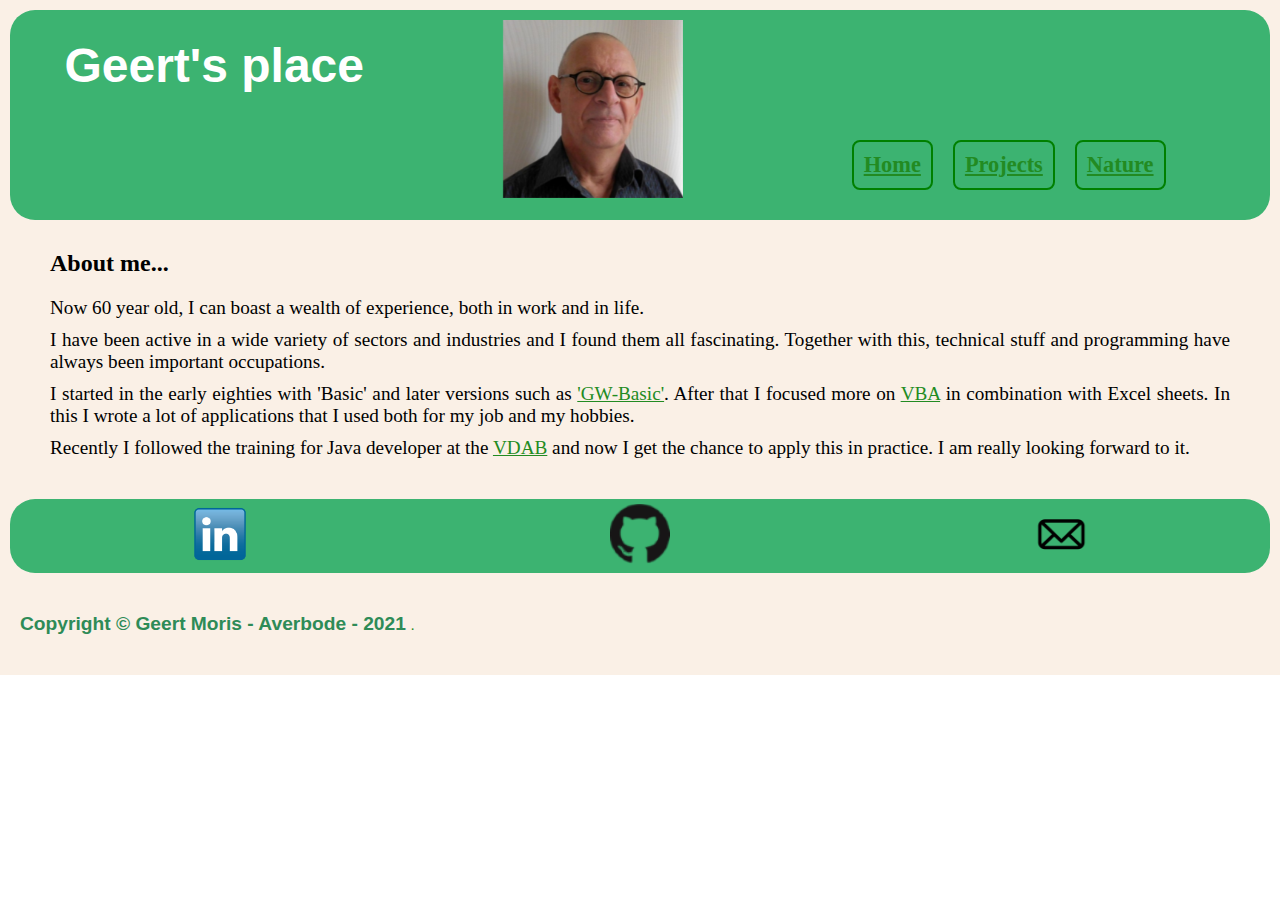
<file: index.html>
<!DOCTYPE html>
<html lang='en'>
  <head>
    <meta charset='UTF-8'/>
    <meta name='viewport' content='width=device-width, initial-scale=1.0, maximum-scale=1.0'>
    <title>Geert Moris</title>
    <link rel='stylesheet' href='styles.css'/>
    <link rel='icon' href='images/LOGO.png'>
  </head>

  <body>
    <div class='page'>

      <div class='header-box'>

          <div class='header-text'>
            <h1>Geert's place</h1>
          </div>

          <div class='header-image'>
            <img src='images/geert.jpg' class='image' width=180 alt='Geert'/>
            <div class='middle'>
              <div class='image-text'>I'm looking very serious here</div>
            </div>
          </div>

          <div class='nav-menu'>
            <ul class='menu'>
              <li>
                <a href='index.html'>Home</a>
              </li>
              <li>
                <a href='projects.html'>Projects</a>
              </li>
              <li>
                <a href='nature.html'>Nature</a>
              </li>
            </ul>
          </div>
      </div>

      <content>
        <h2>About me... </h2>
        <div class='description'>
          <p>Now 60 year old, I can boast a wealth of experience, both in work and in life.</p>
          <p>I have been active in a wide variety of sectors and industries and I found them all fascinating.
            Together with this, technical stuff and programming have always been important occupations.</p>
          <p>I started in the early eighties with 'Basic' and later versions such as <a href='https://en.wikipedia.org/wiki/GW-BASIC'
            target='_blank'>'GW-Basic'</a>.
            After that I focused more on <a href='https://en.wikipedia.org/wiki/Visual_Basic_for_Applications'
              target='_blank'>VBA</a> in combination with Excel sheets. In this I wrote a lot of applications
             that I used both for my job and my hobbies.</p>
          <p>Recently I followed the training for Java developer at the
            <a href='https://www.vdab.be/opleidingen/aanbod/750413/cursus/183337/Enterprise_Java_Ontwikkelaar-HEVERLEE'
            target='_blank'>VDAB</a> and now I get the chance to apply this in practice. I am really looking forward to it.</p>
        </div>
      </content>

      <div class='footer'>
        <div class='footer-box'>
          <a href='https://www.linkedin.com/in/geert-moris/' target='_blank' class='soc-logo'><img src='images/linkedin-logo.png' width='60'/></a>
          <a href='https://github.com/geertmoris?tab=repositories' target='_blank' class='soc-logo'><img src='images/gitHub.png' width='60'/></a>
          <a href='mailto:geert.moris@gmail.com?subject=Nice website&body=I like your website very much!' target='_blank' class='soc-logo'><img src='images/mail.png' width='60'/></a>
        </div>
      </div>

      <div class='copyright'>
        <p>Copyright &copy; Geert Moris - Averbode - 2021 <a href='https://en.wikipedia.org/wiki/Easter_egg_(media)' target='_blank' class='easter'>.</a></p>
      </div>

    </div>
  </body>
</html>
</file>
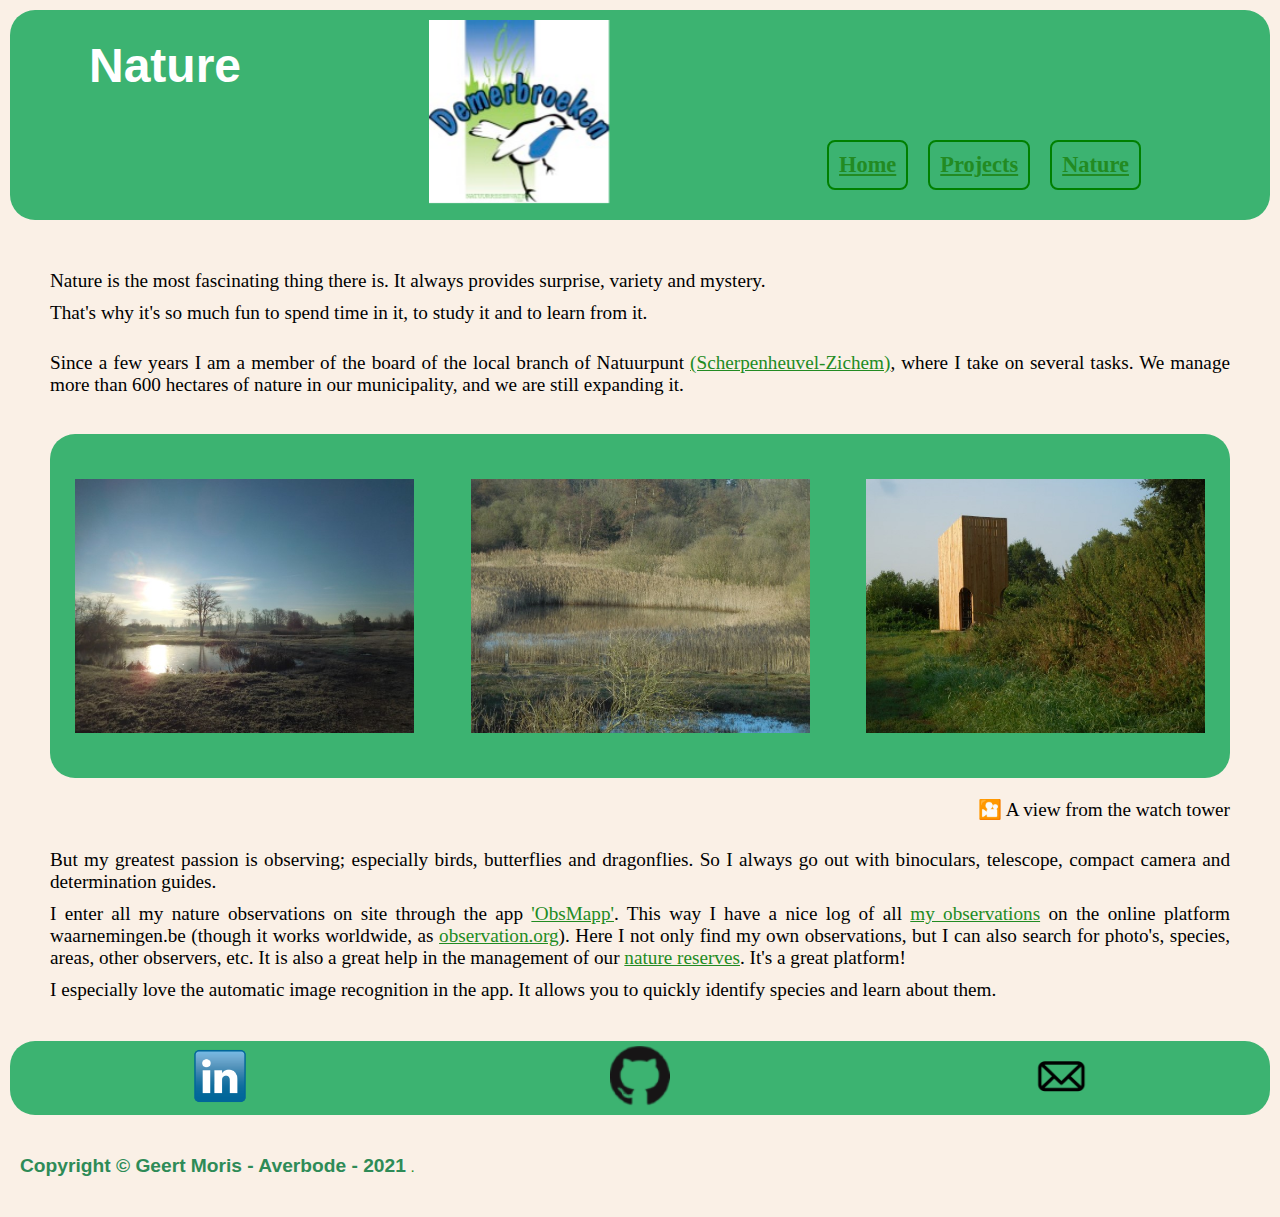
<file: nature.html>
<!DOCTYPE html>
<html lang='en'>
 <head>
   <meta charset='UTF-8'/>
   <meta name='viewport' content='width=device-width, initial-scale=1.0, maximum-scale=1.0'>
   <title>Geert Moris</title>
   <link rel='stylesheet' href='styles.css'/>
   <link rel='icon' href='images/LOGO.png'>
 </head>

 <body>
   <div class='page'>

     <div class='header-box'>

         <div class='header-text'>
           <h1>Nature</h1>
         </div>

         <div class='header-image'>
           <img src='images/LOGO.png' class='image' width=180 alt='Logo NP Scherpenheuvel-Zichem'/>
           <div class='middle'>
             <div class='image-text'>This is the Logo of NP Scherpenheuvel-Zichem, I used it as favicon too.</div>
           </div>
        </div>

         <div class='nav-menu'>
           <ul class='menu'>
             <li>
               <a href='index.html'>Home</a>
             </li>
             <li>
               <a href='projects.html'>Projects</a>
             </li>
             <li>
               <a href='nature.html'>Nature</a>
             </li>
           </ul>
         </div>
     </div>

     <content>

       <div class='description'>
         <p>Nature is the most fascinating thing there is.  It always provides surprise, variety and mystery.</p>
         <p>That's why it's so much fun to spend time in it, to study it and to learn from it.</p><br>
         <p>Since a few years I am a member of the board of the local branch of Natuurpunt
           <a href='https://www.natuurpunt.be/afdelingen/natuurpunt-scherpenheuvel-zichem' target='_blank'>(Scherpenheuvel-Zichem)</a>,
           where I take on several tasks. We manage more than 600 hectares of nature in our municipality, and we are still expanding it.</p><br>

         <div class='gallery'>
             <img src= 'images/vierkensbroek1.jpg'/>
             <img src= 'images/vierkensbroek2.jpg'/>
             <img src= 'images/vierkensbroek3.jpg'/>
        </div>

        <p style='text-align:right;'><a href='https://youtu.be/yFSljhQX0DE' target='_blank'; style=text-decoration:none>&#127910;</a> A view from the watch tower</p><br>
         <p>But my greatest passion is observing; especially birds, butterflies and dragonflies.
         So I always go out with binoculars, telescope, compact camera and determination guides.</p>
         <p>I enter all my nature observations on site through the app <a href='https://play.google.com/store/apps/details?id=org.obsmapp&hl=en&gl=US'
           target='_blank'>'ObsMapp'</a>.  This way I have a nice log of all <a href='https://waarnemingen.be/users/101808/species/' target='_blank'>
           my observations</a> on the online platform waarnemingen.be (though it works worldwide, as <a href='https://observation.org/users/101808/' target='_blank'>observation.org</a>).
           Here I not only find my own observations, but I can also search for photo's, species, areas, other observers, etc.
           It is also a great help in the management of our <a href='https://www.natuurpunt.be/natuurgebied/demerbroeken' target='_blank'>nature reserves</a>.
           It's a great platform!</p>
        <p>I especially love the automatic image recognition in the app.  It allows you to quickly identify species and learn about them.</p>
       </div>
     </content>

     <div class='footer'>
       <div class='footer-box'>
         <a href='https://www.linkedin.com/in/geert-moris/' target='_blank' class='soc-logo'><img src='images/linkedin-logo.png' width='60'/></a>
         <a href='https://github.com/geertmoris?tab=repositories' target='_blank' class='soc-logo'><img src='images/gitHub.png' width='60'/></a>
         <a href='mailto:geert.moris@gmail.com?subject=Nice website&body=I like your website very much!' target='_blank' class='soc-logo'><img src='images/mail.png' width='60'/></a>
       </div>
     </div>

     <div class='copyright'>
       <p>Copyright &copy; Geert Moris - Averbode - 2021 <a href='https://waarnemingen.be/users/101808/photos/?after_date=&before_date=&species=&species_group=1&province=&rarity=&search=&likes=&location=&sex=&type=&life_stage=&activity=&method=' target='_blank' class='easter'>.</a></p>
     </div>

   </div>
 </body>
</html>
</file>
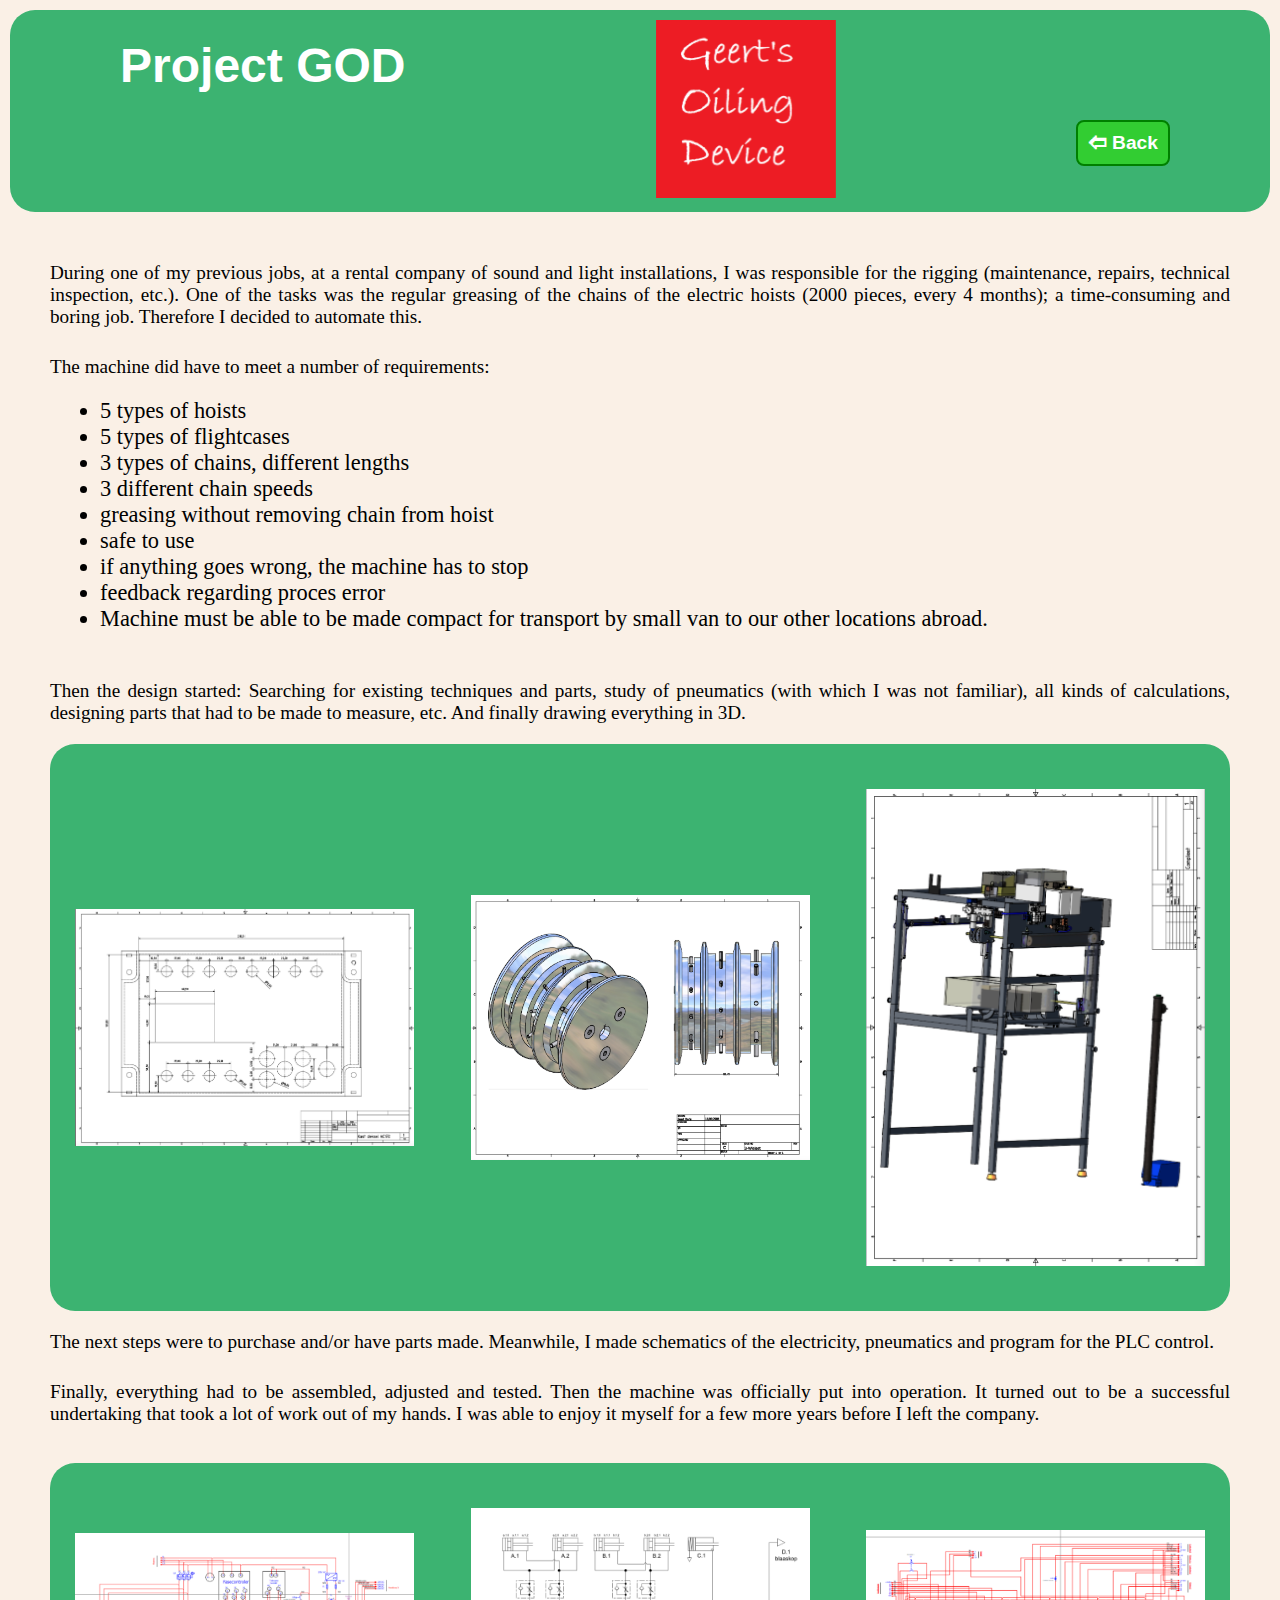
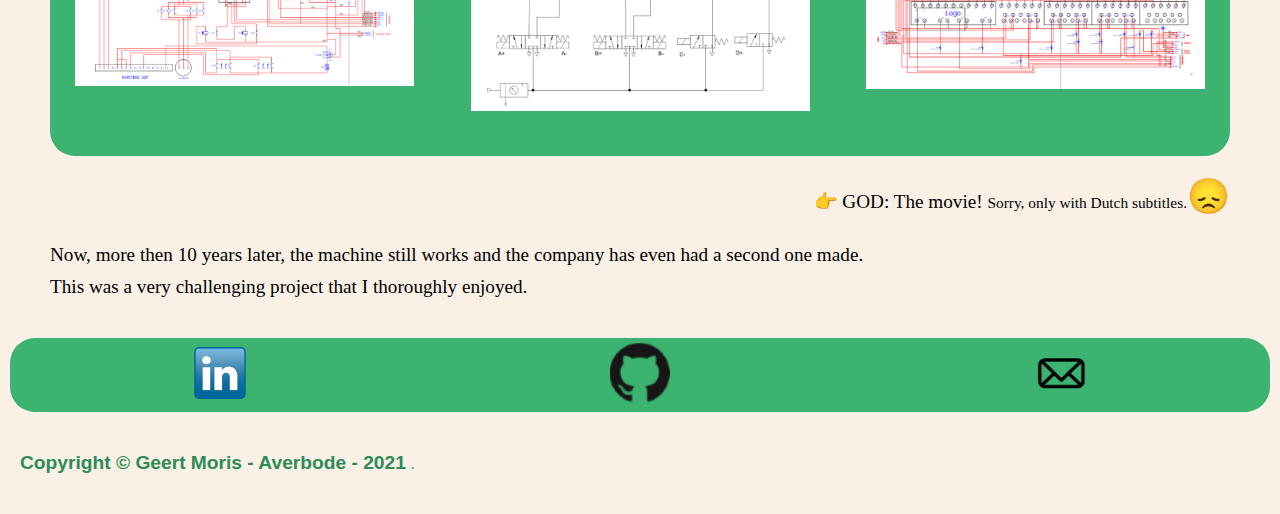
<file: project-GOD.html>
<!DOCTYPE html>
<html lang='en'>
 <head>
   <meta charset='UTF-8'/>
   <meta name='viewport' content='width=device-width, initial-scale=1.0, maximum-scale=1.0'>
   <title>Geert Moris</title>
   <link rel='stylesheet' href='styles.css'/>
   <link rel='icon' href='images/LOGO.png'>

 </head>

 <body>
   <div class='page'>

     <div class='header-box'>

         <div class='header-text'>
           <h1>Project GOD</h1>
         </div>

         <div class='header-image'>
           <img src='images/god.png' class='image' width=180 alt='GOD'/>
           <div class='middle'>
             <div class='image-text'>What's in a name?</div>
           </div>
        </div>

         <div class='nav-menu'>
             <button type="button" onclick="close_window();">&#129186; Back </button>

         </div>
     </div>

     <content>

       <div class='description'>
         <p>During one of my previous jobs, at a rental company of sound and light installations, I was responsible for the rigging
           (maintenance, repairs, technical inspection, etc.). One of the tasks was the regular greasing of the chains of the electric
           hoists (2000 pieces, every 4 months); a time-consuming and boring job. Therefore I decided to automate this.</p><br>
        <p>The machine did have to meet a number of requirements:</p>

        <ul class='project-list'>
          <li>5 types of hoists</li>
          <li>5 types of flightcases</li>
          <li>3 types of chains, different lengths</li>
          <li>3 different chain speeds</li>
          <li>greasing without removing chain from hoist</li>
          <li>safe to use</li>
          <li>if anything goes wrong, the machine has to stop</li>
          <li>feedback regarding proces error</li>
          <li>Machine must be able to be made compact for transport by small van to our other locations abroad.</li>
        </ul><br>

        <p>Then the design started: Searching for existing techniques and parts, study of pneumatics (with which I was not familiar),
          all kinds of calculations, designing parts that had to be made to measure, etc. And finally drawing everything in 3D.</p>

        <div class='gallery'>
            <img src= 'images/control-cover.png'/>
            <img src= 'images/wheelset.png'/>
            <img src= 'images/complete.png'/>
        </div>

         <p>The next steps were to purchase and/or have parts made.
           Meanwhile, I made schematics of the electricity, pneumatics and program for the PLC control.</p><br>
         <p>Finally, everything had to be assembled, adjusted and tested. Then the machine was officially put into operation.
          It turned out to be a successful undertaking that took a lot of work out of my hands.  I was able to enjoy it myself
          for a few more years before I left the company.</p><br>

          <div class='gallery'>
               <img src= 'images/hoist-control.png'/>
               <img src= 'images/pneumatics.png'/>
               <img src= 'images/logo-control.png'/>
          </div>
          <p style='text-align: right;'><a href='https://www.youtube.com/watch?v=yjy_-KON4SU&ab_channel=Varia' target='_blank'; style=text-decoration:none>&#128073;</a> GOD: The movie!
            <span style='font-size:0.8em;'>Sorry, only with Dutch subtitles.</span><span style='font-size:1.8em;'>&#128542;</span></p><br>

          <p>Now, more then 10 years later, the machine still works and the company has even had a second one made.</p>
          <p>This was a very challenging project that I thoroughly enjoyed.
       </div>
     </content>

     <div class='footer'>
       <div class='footer-box'>
         <a href='https://www.linkedin.com/in/geert-moris/' target='_blank' class='soc-logo'><img src='images/linkedin-logo.png' width='60'/></a>
         <a href='https://github.com/geertmoris?tab=repositories' target='_blank' class='soc-logo'><img src='images/gitHub.png' width='60'/></a>
         <a href='mailto:geert.moris@gmail.com?subject=Nice website&body=I like your website very much!' target='_blank' class='soc-logo'><img src='images/mail.png' width='60'/></a>
       </div>
     </div>

     <div class='copyright'>
       <p>Copyright &copy; Geert Moris - Averbode - 2021 <a href='https://www.youtube.com/watch?v=-_kwXNVCaxY&ab_channel=frankprobst' target='_blank' class='easter'>.</a></p>
     </div>

     <script type="text/javascript">
       function close_window(){
         if(confirm('Close window?')){
           window.close();
         }
       }
     </script>

   </div>
 </body>
</html>
</file>
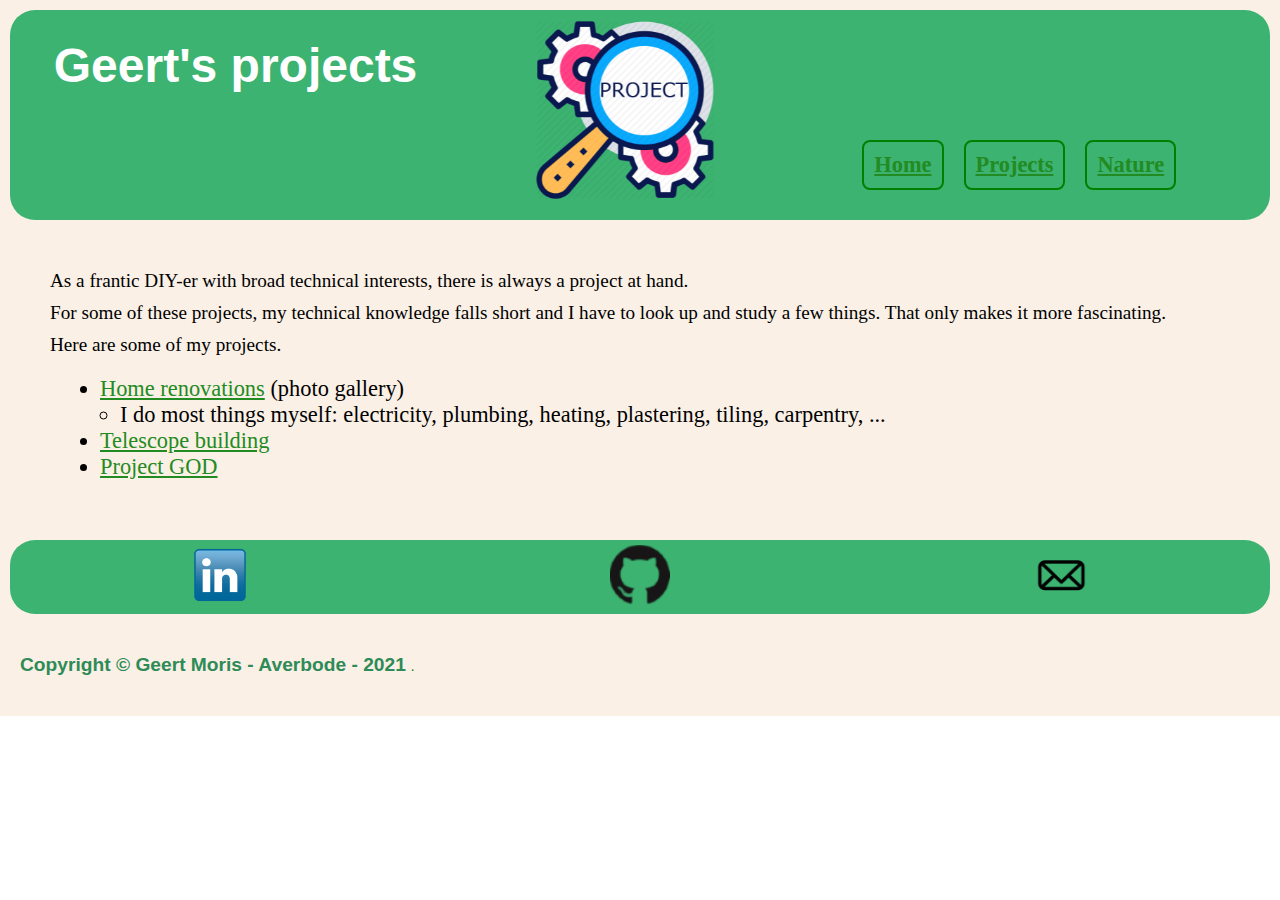
<file: projects.html>
<!DOCTYPE html>
<html lang='en'>
 <head>
   <meta charset='UTF-8'/>
   <meta name='viewport' content='width=device-width, initial-scale=1.0, maximum-scale=1.0'>
   <title>Geert Moris</title>
   <link rel='stylesheet' href='styles.css'/>
   <link rel='icon' href='images/LOGO.png'>
 </head>

 <body>
   <div class='page'>

     <div class='header-box'>

         <div class='header-text'>
           <h1>Geert's projects</h1>
         </div>

         <div class='header-image'>
           <img src='images/project.png' class='image' width=180 alt='projects'/>
           <div class='middle'>
             <div class='image-text'>Just a few projects.</div>
           </div>
         </div>

         <div class='nav-menu'>
           <ul class='menu'>
             <li>
               <a href='index.html'>Home</a>
             </li>
             <li>
               <a href='projects.html'>Projects</a>
             </li>

             <li>
               <a href='nature.html'>Nature</a>
             </li>
           </ul>
         </div>
     </div>

     <content>

       <div class='description'>
         <p>As a frantic DIY-er with broad technical interests, there is always a project at hand.</p>
         <p>For some of these projects, my technical knowledge falls short and I have to look up and study a few things.
           That only makes it more fascinating.</p>
         <p>Here are some of my projects.</p>

         <ul class='project-list'>
           <li><a href='https://app.photobucket.com/u/geertmoris/a/f399edff-3691-4a66-95ff-1b0533cdbb28' target='_blank'>Home renovations</a> (photo gallery)
              <ul>
                <li>I do most things myself: electricity, plumbing, heating, plastering, tiling, carpentry, ...</li>
              </ul>
            </li>
           <li><a href='telescope.html' target='_blank'>Telescope building</a></li>
           <li><a href='project-GOD.html' target=_blank'>Project GOD</a></li>
         </ul>

       </div>
     </content>

     <div class='footer'>
       <div class='footer-box'>
         <a href='https://www.linkedin.com/in/geert-moris/' target='_blank' class='soc-logo'><img src='images/linkedin-logo.png' width='60'/></a>
         <a href='https://github.com/geertmoris?tab=repositories' target='_blank' class='soc-logo'><img src='images/gitHub.png' width='60'/></a>
         <a href='mailto:geert.moris@gmail.com?subject=Nice website&body=I like your website very much!' target='_blank' class='soc-logo'><img src='images/mail.png' width='60'/></a>
       </div>
     </div>

     <div class='copyright'>
       <p>Copyright &copy; Geert Moris - Averbode - 2021 <a href='https://br.pinterest.com/pin/315392780152994565/' target='_blank' class='easter'>.</a></p>
     </div>

   </div>
 </body>
</html>
</file>
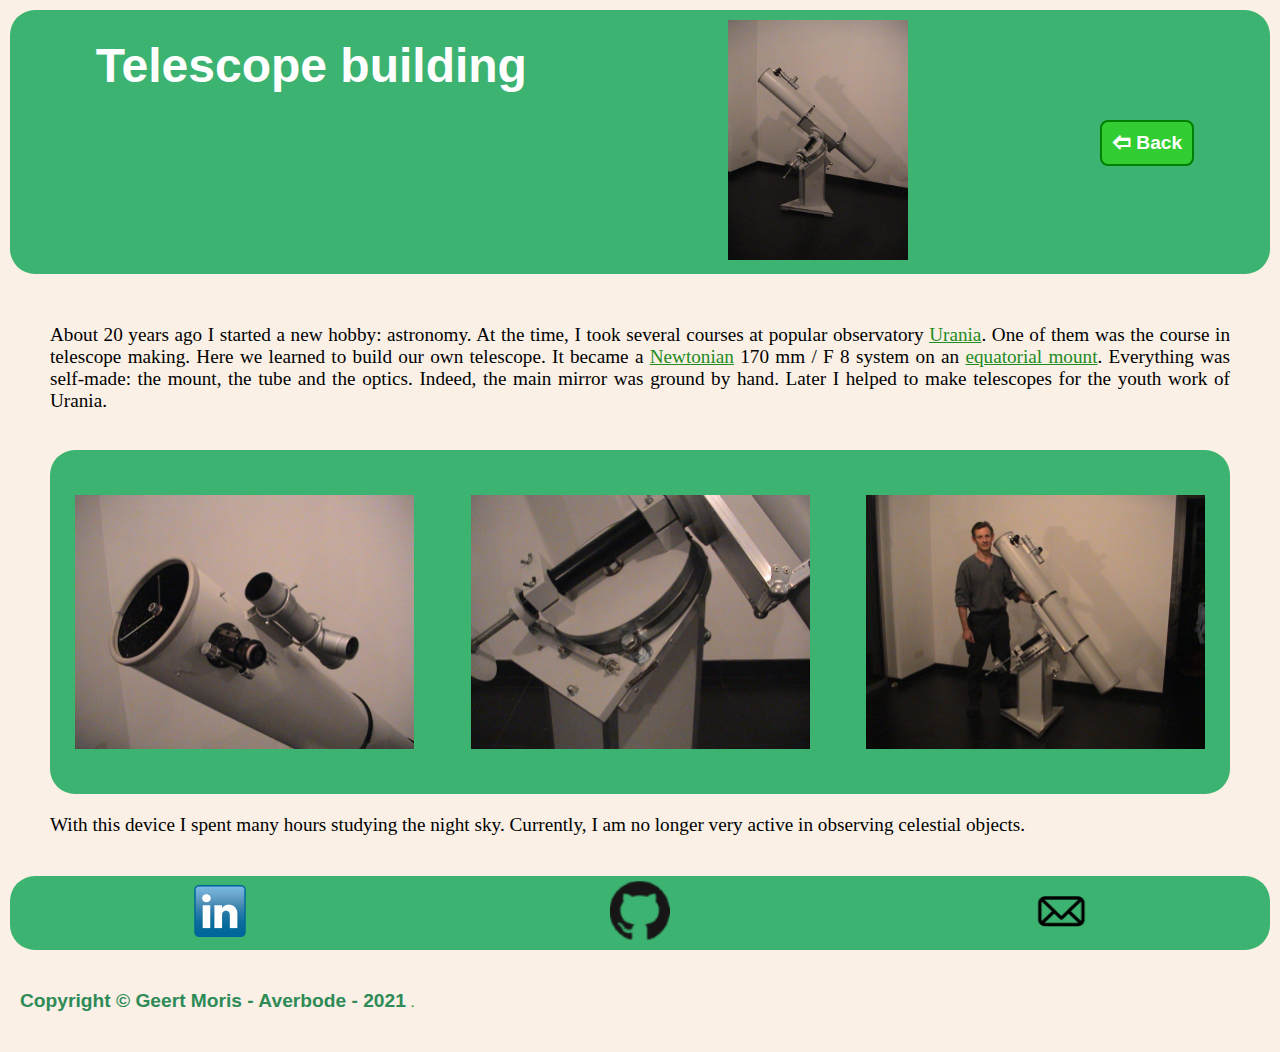
<file: telescope.html>
<!DOCTYPE html>
<html lang='en'>
 <head>
   <meta charset='UTF-8'/>
   <meta name='viewport' content='width=device-width, initial-scale=1.0, maximum-scale=1.0'>
   <title>Geert Moris</title>
   <link rel='stylesheet' href='styles.css'/>
   <link rel='icon' href='images/LOGO.png'>

 </head>

 <body>
   <div class='page'>

     <div class='header-box'>

         <div class='header-text'>
           <h1>Telescope building</h1>
         </div>

         <div class='header-image'>
           <img src='images/telescope1.jpg' class='image' width=180 alt='telescope'/>
           <div class='middle'>
             <div class='image-text'>This is the telescope I built myself</div>
           </div>
        </div>

         <div class='nav-menu'>
             <button type="button" onclick="close_window();">&#129186; Back </button>

         </div>
     </div>

     <content>

       <div class='description'>
         <p>About 20 years ago I started a new hobby: astronomy.  At the time, I took several courses at popular observatory
           <a href='https://www.urania.be' target='_blank'>Urania</a>.  One of them was the course in telescope making. Here we learned
           to build our own telescope.  It became a <a href='https://en.wikipedia.org/wiki/Newtonian_telescope' target='_blank'>Newtonian</a> 170 mm / F 8 system
           on an <a href='https://en.wikipedia.org/wiki/Equatorial_mount' target='_blank'>equatorial mount</a>.  Everything was self-made:
            the mount, the tube and the optics.   Indeed, the main mirror was ground by hand. Later I helped to make telescopes
            for the youth work of Urania.</p><br>
         <div class='gallery'>
             <img src= 'images/telescope4.jpg'/>
             <img src= 'images/telescope3.jpg'/>
             <img src= 'images/telescope2.jpg'/>
        </div>

         <p>With this device I spent many hours studying the night sky.  Currently, I am no longer very active in observing celestial objects.</p>
       </div>
     </content>

     <div class='footer'>
       <div class='footer-box'>
         <a href='https://www.linkedin.com/in/geert-moris/' target='_blank' class='soc-logo'><img src='images/linkedin-logo.png' width='60'/></a>
         <a href='https://github.com/geertmoris?tab=repositories' target='_blank' class='soc-logo'><img src='images/gitHub.png' width='60'/></a>
         <a href='mailto:geert.moris@gmail.com?subject=Nice website&body=I like your website very much!' target='_blank' class='soc-logo'><img src='images/mail.png' width='60'/></a>
       </div>
     </div>

     <div class='copyright'>
       <p>Copyright &copy; Geert Moris - Averbode - 2021 <a href='images/telescope5.jpg' target='_blank' class='easter'>.</a></p>
     </div>

     <script type="text/javascript">
       function close_window(){
         if(confirm('Close window?')){
           window.close();
         }
       }
     </script>

   </div>
 </body>
</html>
</file>
<file: styles.css>
* {
  margin: 0;
  padding: 0;
  box-sizing: border-box;

}

.body {
  font-family: "Andika", sans-serif;
  font-size: 18px;
}

.page {
  display: flex;
  flex-wrap: wrap;
  background-color: #FAF0E6;
}

.header-box {
  display: flex;
  flex-wrap: wrap;
  justify-content: center;
  background-color: #3CB371;
  color: #fff;
  padding: 10px 0;
  height: auto;
  width: 100%;
  margin: 10px;
  border-radius: 25px;
}

.header-text {
  text-align: left;
  font-size: 1.5em;
  line-height: 1.5;
  font-family: 'Bookman', sans-serif;
  float: left;
  margin: 0 auto;
  padding: 10px;
  }

.image {
  opacity:1;
  transition: .5s ease;
  backface-visibility: hidden;
}

.header-image {
  float:left;
  padding:0 40px;
  margin: 0 auto;
}

.middle {
  transition: .5s ease;
  opacity: 0;
  position: fixed;
  top: 20%;
  left: 45%;
  transform: translate(-50%, -50%);
  -ms-transform: translate(-50%, -50%);
  color: black;
  text-align: left;
}

.under {
  transition: .5s ease;
  opacity: 0;
  position: absolute;
  bottom: 8px;
  left: 16px;
  transform: translate(-50%, -50%);
  -ms-transform: translate(-50%, -50%);
  color: black;
  text-align: left;
}

.header-image:hover .image {
  opacity: 0.3;
}

.header-image:hover .middle {
  opacity:1;
}

.hoover-text {
  background-color: #4CAF50;
  color: orange;
  font-size: 16px:
  padding: 16px 32px;
}

.nav-menu {
  margin: 0 auto;
  float: left;
}

.menu {
  margin-top: 100px;
  margin-right: 20px;
  justify-content: space-between;
  padding: 20px;
  display:flex;
  position: left;
  text-align: center;
}

.menu li {
  display: inline;
  margin-right: 20px;
  border: 2px solid green;
  border-radius: 8px;
  padding: 10px;
  font-size: 1.4em;
  font-weight: bold;
}

ul {
  margin-left: 20px;
}

a:link {
  color: #228B22;
}

a:visited {
  color: #808000;
}

a:hover {
  color: #FFA500;
}

a:active {
  color: #00FA9A;
}

button {
  margin-top: 100px;
  border: 2px solid green;
  border-radius: 8px;
  background-color: #32CD32;
  color: white;
  padding: 10px;
  text-align: center;
  font-size: 1.2em;
  font-weight: bold;
}

content {
  margin: 20px 50px;
  display: flex;
  flex-wrap: wrap;
}

content .description {
  margin-top:10px;
  margin-bottom: : 10px;
  text-align: justify;
}

.project-list {
  margin: 20px 50px;
  font-size: 1.4em;
}

p {
  margin-top: 10px;
  font-size: 1.2em;
}

.gallery {
  display: flex;
  flex-wrap: nowrap;
  flex-direction: column;
  align-items: center;
  background-color: #3CB371;
  color: #fff;
  padding: 25px;
  height: auto;
  width: 100%;
  margin: 20px 0;
  border-radius: 25px;
}

.gallery img {
  width: 200px;
  margin: 20px 0;
}

.footer {
  width:100%;
  margin: 10px auto;
  padding: 10px 0;
}

.footer-box {
  background-color: #3CB371;
  color: #fff;
  display: flex;
  flex-wrap: wrap;
  justify-content: space-around;
  margin: auto 10px;
  height: auto;
  border-radius: 25px;
}

.soc-logo {
  margin: 5px;
  float: right;
}

.easter {
  text-decoration: none;
  font-size: 10px;
}

.copyright {
  font-family: "Helvetica", sans-serif;
  font-weight: bold;
  color: #2E8B57;
  margin: 10px 20px 40px 20px;
}

/* Desktop Styles */
@media only screen and (min-width: 961px) {

  .gallery {
    display: flex;
    flex-wrap: wrap;
    justify-content: space-between;
    flex-direction: row;
    background-color: #3CB371;
    color: #fff;
    padding: 25px;
    height: auto;
    width: 100%;
    margin: 20px 0;
    border-radius: 25px;
  }

  .gallery img {
    width: 30%;
  }
}

/* Tablet Styles */
@media only screen and (min-width: 401px) and (max-width: 960px) {
  .gallery img {
    width: 350px
    margin: 20px 0;
  }
}
</file>
